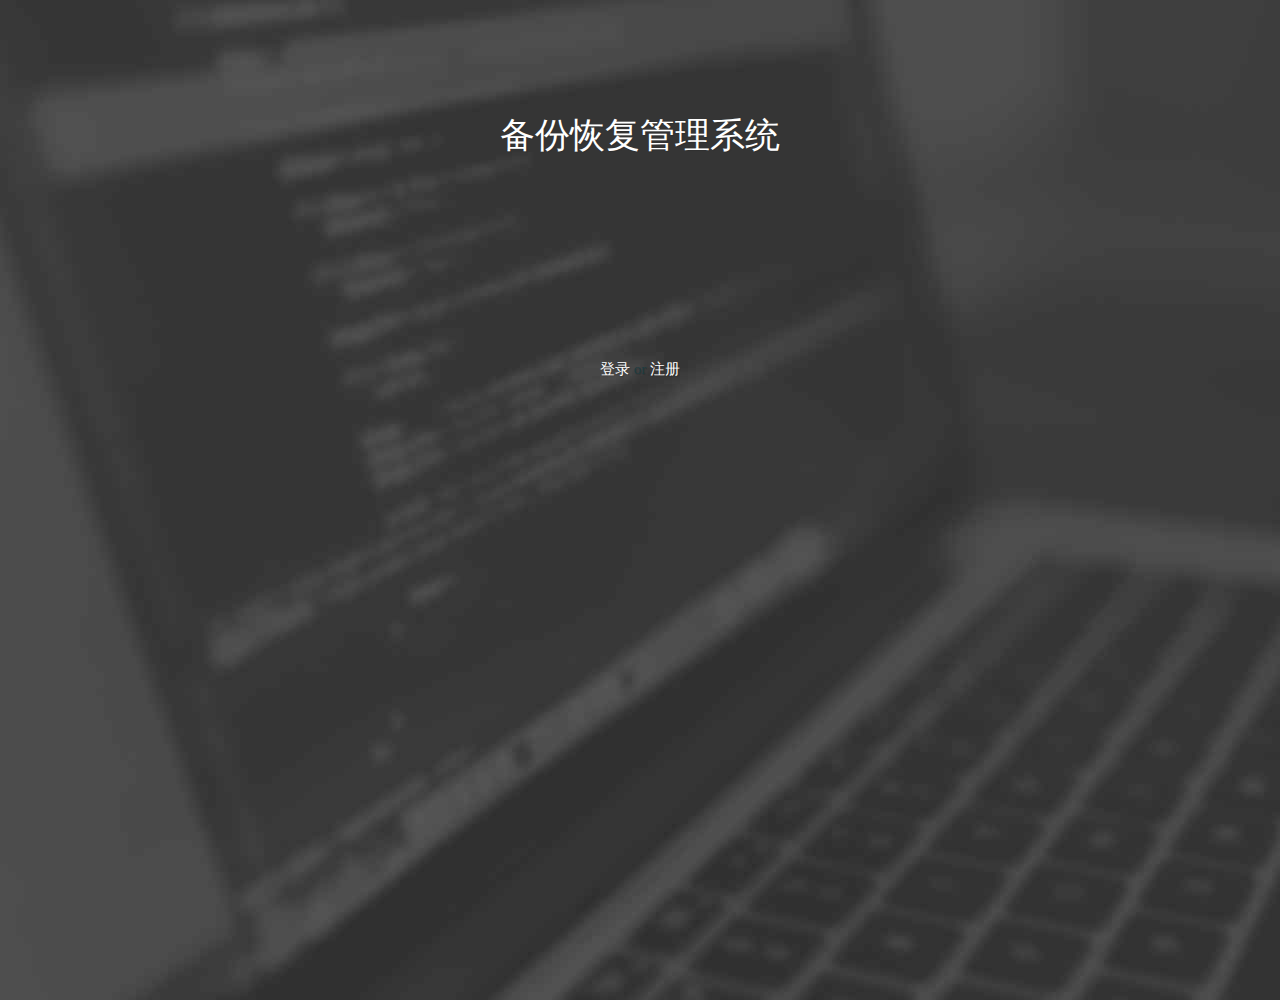
<file: src/main/resources/static/index.html>
<!DOCTYPE html>
<html lang="en">
<head>
    <meta charset="UTF-8">
    <title>备份恢复管理系统</title>
    <meta name="viewport" content="width=device-width, initial-scale=1.0">
    <link rel="shortcut icon" href="../favicon.ico">
    <link rel="stylesheet" type="text/css" href="css/reset.css"/>
    <link rel="stylesheet" type="text/css" href="css/login.css"/>
    <link rel="stylesheet" type="text/css" href="css/animate-custom.css"/>
    <script src="js/bs-table/jquery.min.js"></script>
</head>
<body>
<div class="container">
    <header style="margin-top:100px;">
        <h1 style="color:#fff">备份恢复管理系统</h1>
        <div class="container-responsive" style="margin-top:200px;">
            <a class="text-bold site-header-link" href="/login" style="color:#fff">登录</a>
            <span class="text-gray">or</span>
            <a class="text-bold site-header-link" href="/login#toregister" style="color:#fff">注册</a>
        </div>
    </header>
</div>
</body>
</html>
</file>
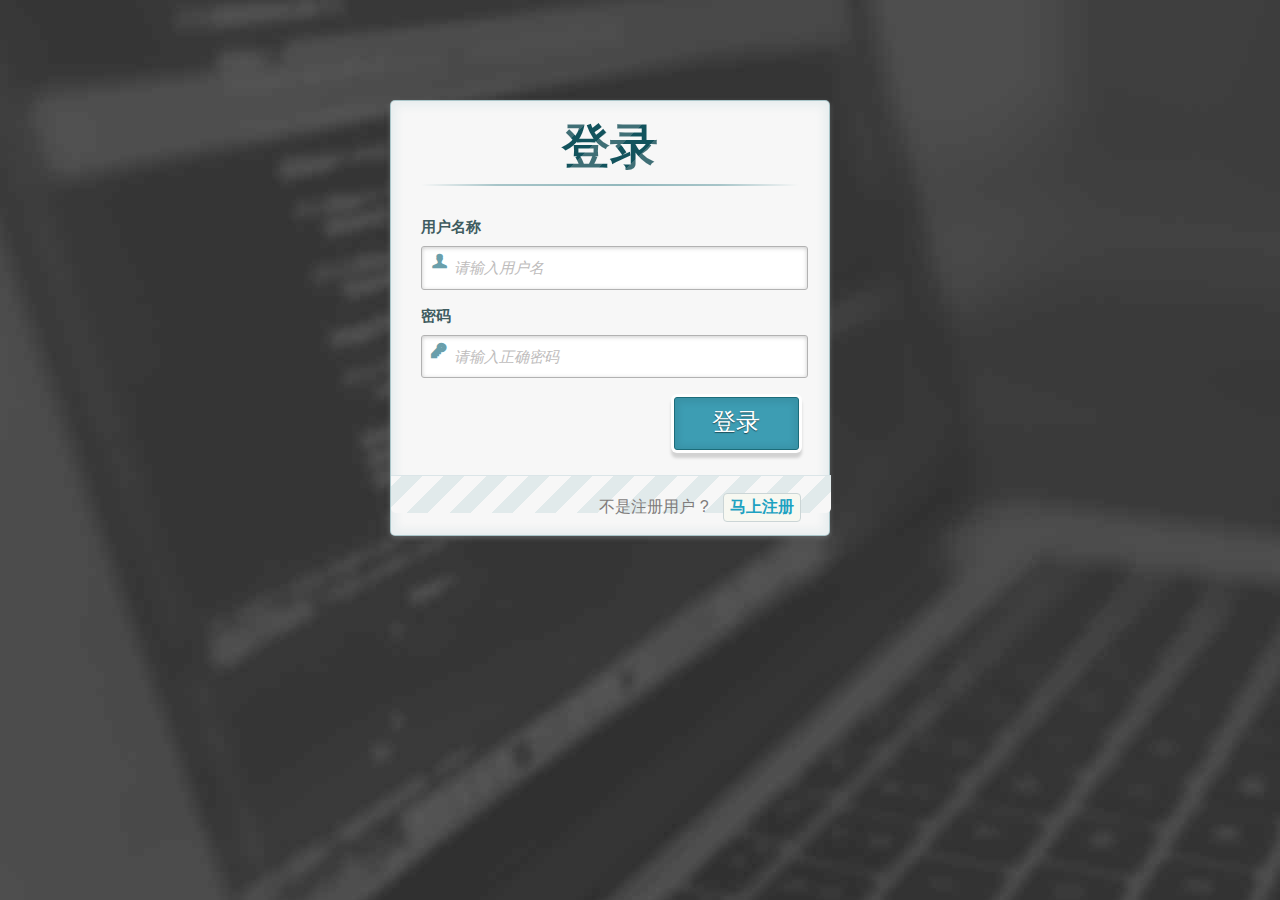
<file: src/main/resources/static/signin.html>
<!DOCTYPE html>
<html lang="en">
<head>
    <meta charset="UTF-8">
    <title>登陆页面</title>
    <meta name="viewport" content="width=device-width, initial-scale=1.0">
    <link rel="shortcut icon" href="../favicon.ico">
    <link rel="stylesheet" href="js/bs-table/bootstrap.min.css">
    <link rel="stylesheet" type="text/css" href="css/reset.css" />
    <link rel="stylesheet" type="text/css" href="css/login.css" />
    <link rel="stylesheet" type="text/css" href="css/animate-custom.css" />
    <script src="js/bs-table/jquery.min.js"></script>
    <script src="js/bs-table/bootstrap.min.js"></script>
    <script src="js/jquery.validate.min.js"></script>
    <script src="js/jquery.form.min.js"></script>
    <script src="js/messages_zh.js"></script>
    <script src="js/bootbox.js"></script>
    <script>
        $(function(){
            $('#signupform').validate({
                submitHandler:function(){
                    $('#signupform').ajaxSubmit({
                        beforeSubmit:function(data,form,options){
                            data.length=2;
                        },
                        success: function (data, status, xhr) {
                            if(data.code=='0000'){
                                bootbox.alert({
                                    message:'注册成功',
                                    size:'small'
                                });
                                window.location.href='/login#tologin'
                            }else{
                                bootbox.alert({
                                    message:'注册失败',
                                    size:'small'
                                });
                            }

                        },
                        error: function (xhr, status, error) {
                            bootbox.alert({
                                message:status+':'+error,
                                size:'small'
                            });
                        }
                    });
                    return false
                },
                rules:{
                    passwordsignup_confirm:{
                        required:true,
                        equalTo:'#passwordsignup'
                    }
                },
                messages:{
                    passwordsignup_confirm:{
                        required:'请再次输入密码',
                        equalTo:'两次密码不一致'
                    }
                }

            });

            $('#loginform').on('submit',function(){
                $(this).ajaxSubmit({
                    success:function(data,status,xhr){
                        if(data.code=='0000'){
                            sessionStorage.username=$('#username').val();
                            window.location.href='/'
                        }else{
                            bootbox.alert({
                                message:data.message,
                                size:'small'
                            });
                        }
                    },
                    error:function(xhr,status,error){
                        bootbox.alert({
                            message:status+':'+error,
                            size:'small'
                        });
                    }
                });
                return false
            });

        })

    </script>
</head>
<body>
<div class="container">
    <!--<header></header>-->
    <section style="margin-top:100px;">
        <div id="container_demo" >
            <a class="hiddenanchor" id="toregister"></a>
            <a class="hiddenanchor" id="tologin"></a>
            <div id="wrapper">
                <div id="login" class="animate form">
                    <form  action="/signIn" autocomplete="on" method="post" id="loginform">
                        <h1>登录</h1>
                        <p>
                            <label for="username" class="uname" data-icon="u" > 用户名称 </label>
                            <input id="username" name="username" required="required" type="text" placeholder="请输入用户名"/>
                        </p>
                        <p>
                            <label for="password" class="youpasswd" data-icon="p"> 密码 </label>
                            <input id="password" name="password" required="required" type="password" placeholder="请输入正确密码" />
                        </p>
                        <p class="login button">
                            <input type="submit" value="登录" />
                        </p>
                        <p class="change_link">
                            不是注册用户 ?
                            <a href="#toregister" class="to_register">马上注册</a>
                        </p>
                    </form>
                </div>

                <div id="register" class="animate form">
                    <form  action="/signUp" autocomplete="on" method="post" id="signupform">
                        <h1> 注册 </h1>
                        <p>
                            <label for="username" class="uname" data-icon="u">用户名称</label>
                            <input id="usernamesignup" name="usernamesignup"  required="required" type="text" placeholder="请输入用户名称" />
                        </p>

                        <p>
                            <label for="passwordsignup" class="youpasswd" data-icon="p">用户密码 </label>
                            <input id="passwordsignup" name="passwordsignup"  required="required" type="password" placeholder="请输入用户密码"/>
                        </p>
                        <p>
                            <label for="passwordsignup_confirm" class="youpasswd" data-icon="p">请确定密码 </label>
                            <input id="passwordsignup_confirm"  name="passwordsignup_confirm" required="required" type="password" placeholder="再次输入密码"/>
                        </p>
                        <p class="signin button">
                            <input type="submit" value="注册"/>
                        </p>
                        <p class="change_link">
                            已经是注册用户 ?
                            <a href="#tologin" class="to_register"> 现在就登录吧 </a>
                        </p>
                    </form>
                </div>
            </div>
        </div>
    </section>
</div>
</body>
</html>
</file>
<file: src/main/resources/static/css/login.css>
/* remove codrops styles and reset the whole thing */
#container_demo{
	 text-align: left;
	 margin: 0;
	 padding: 0;
	 margin: 0 auto;
	 font-family: "Trebuchet MS","Myriad Pro",Arial,sans-serif;
}

/** fonts used for the icons **/ 
@font-face {
    font-family: 'FontomasCustomRegular';
    src: url('fonts/fontomas-webfont.eot');
    src: url('fonts/fontomas-webfont.eot?#iefix') format('embedded-opentype'),
         url('fonts/fontomas-webfont.woff') format('woff'),
         url('fonts/fontomas-webfont.ttf') format('truetype'),
         url('fonts/fontomas-webfont.svg#FontomasCustomRegular') format('svg');
    font-weight: normal;
    font-style: normal;
}
@font-face {
    font-family: 'FranchiseRegular';
    src: url('fonts/franchise-bold-webfont.eot');
    src: url('fonts/franchise-bold-webfont.eot?#iefix') format('embedded-opentype'),
         url('fonts/franchise-bold-webfont.woff') format('woff'),
         url('fonts/franchise-bold-webfont.ttf') format('truetype'),
         url('fonts/franchise-bold-webfont.svg#FranchiseRegular') format('svg');
    font-weight: normal;
    font-style: normal;

}
a.hiddenanchor{
	display: none;
}
/** The wrapper that will contain our two forms **/
#wrapper{
	width: 60%;
	right: 0px;
	min-height: 560px;	
	margin: 0px auto;	
	width: 500px;
	position: relative;	
}
/**** Styling the form elements **/

/**** general text styling ****/
#wrapper a{
	color: rgb(95, 155, 198);
	text-decoration: underline;
}

#wrapper h1{
	font-size: 48px;
	color: rgb(6, 106, 117);
	padding: 2px 0 10px 0;
	font-family: 'FranchiseRegular','Arial Narrow',Arial,sans-serif;
	font-weight: bold;
	text-align: center;
	padding-bottom: 30px;
}
/** For the moment only webkit supports the background-clip:text; */
#wrapper h1{
    background: -webkit-repeating-linear-gradient(-45deg, 
	rgb(18, 83, 93) , 
	rgb(18, 83, 93) 20px, 
	rgb(64, 111, 118) 20px, 
	rgb(64, 111, 118) 40px, 
	rgb(18, 83, 93) 40px);
	-webkit-text-fill-color: transparent;
	-webkit-background-clip: text;
}
#wrapper h1:after{
	content: ' ';
	display: block;
	width: 100%;
	height: 2px;
	margin-top: 10px;
	background: -moz-linear-gradient(left, rgba(147,184,189,0) 0%, rgba(147,184,189,0.8) 20%, rgba(147,184,189,1) 53%, rgba(147,184,189,0.8) 79%, rgba(147,184,189,0) 100%); 
	background: -webkit-gradient(linear, left top, right top, color-stop(0%,rgba(147,184,189,0)), color-stop(20%,rgba(147,184,189,0.8)), color-stop(53%,rgba(147,184,189,1)), color-stop(79%,rgba(147,184,189,0.8)), color-stop(100%,rgba(147,184,189,0))); 
	background: -webkit-linear-gradient(left, rgba(147,184,189,0) 0%,rgba(147,184,189,0.8) 20%,rgba(147,184,189,1) 53%,rgba(147,184,189,0.8) 79%,rgba(147,184,189,0) 100%); 
	background: -o-linear-gradient(left, rgba(147,184,189,0) 0%,rgba(147,184,189,0.8) 20%,rgba(147,184,189,1) 53%,rgba(147,184,189,0.8) 79%,rgba(147,184,189,0) 100%); 
	background: -ms-linear-gradient(left, rgba(147,184,189,0) 0%,rgba(147,184,189,0.8) 20%,rgba(147,184,189,1) 53%,rgba(147,184,189,0.8) 79%,rgba(147,184,189,0) 100%); 
	background: linear-gradient(left, rgba(147,184,189,0) 0%,rgba(147,184,189,0.8) 20%,rgba(147,184,189,1) 53%,rgba(147,184,189,0.8) 79%,rgba(147,184,189,0) 100%); 
}

#wrapper p{
	margin-bottom:15px;
}
#wrapper p:first-child{
	margin: 0px;
}
#wrapper label{
	color: rgb(64, 92, 96);
	position: relative;
}

/**** advanced input styling ****/
/* placeholder */
::-webkit-input-placeholder  { 
	color: rgb(190, 188, 188); 
	font-style: italic;
}
input:-moz-placeholder,
textarea:-moz-placeholder{ 
	color: rgb(190, 188, 188);
	font-style: italic;
} 
input {
  outline: none;
}

/* all the input except submit and checkbox */
#wrapper input:not([type="checkbox"]){
	width: 92%;
	margin-top: 4px;
	padding: 10px 5px 10px 32px;	
	border: 1px solid rgb(178, 178, 178);
	-webkit-appearance: textfield;
	-webkit-box-sizing: content-box;
	  -moz-box-sizing : content-box;
	       box-sizing : content-box;
	-webkit-border-radius: 3px;
	   -moz-border-radius: 3px;
	        border-radius: 3px;
	-webkit-box-shadow: 0px 1px 4px 0px rgba(168, 168, 168, 0.6) inset;
	   -moz-box-shadow: 0px 1px 4px 0px rgba(168, 168, 168, 0.6) inset;
	        box-shadow: 0px 1px 4px 0px rgba(168, 168, 168, 0.6) inset;
	-webkit-transition: all 0.2s linear;
	   -moz-transition: all 0.2s linear;
	     -o-transition: all 0.2s linear;
	        transition: all 0.2s linear;
}
#wrapper input:not([type="checkbox"]):active,
#wrapper input:not([type="checkbox"]):focus{
	border: 1px solid rgba(91, 90, 90, 0.7);
	background: rgba(238, 236, 240, 0.2);	
	-webkit-box-shadow: 0px 1px 4px 0px rgba(168, 168, 168, 0.9) inset;
	   -moz-box-shadow: 0px 1px 4px 0px rgba(168, 168, 168, 0.9) inset;
	        box-shadow: 0px 1px 4px 0px rgba(168, 168, 168, 0.9) inset;
} 

/** the magic icon trick ! **/
[data-icon]:after {
    content: attr(data-icon);
    font-family: 'FontomasCustomRegular';
    color: rgb(106, 159, 171);
    position: absolute;
    left: 10px;
    top: 35px;
	width: 30px;
}

/*styling both submit buttons */
#wrapper p.button input{
	width: 30%;
	cursor: pointer;	
	background: rgb(61, 157, 179);
	padding: 8px 5px;
	font-family: 'BebasNeueRegular','Arial Narrow',Arial,sans-serif;
	color: #fff;
	font-size: 24px;	
	border: 1px solid rgb(28, 108, 122);	
	margin-bottom: 10px;	
	text-shadow: 0 1px 1px rgba(0, 0, 0, 0.5);
	-webkit-border-radius: 3px;
	   -moz-border-radius: 3px;
	        border-radius: 3px;	
	-webkit-box-shadow: 0px 1px 6px 4px rgba(0, 0, 0, 0.07) inset,
	        0px 0px 0px 3px rgb(254, 254, 254),
	        0px 5px 3px 3px rgb(210, 210, 210);
	   -moz-box-shadow:0px 1px 6px 4px rgba(0, 0, 0, 0.07) inset,
	        0px 0px 0px 3px rgb(254, 254, 254),
	        0px 5px 3px 3px rgb(210, 210, 210);
	        box-shadow:0px 1px 6px 4px rgba(0, 0, 0, 0.07) inset,
	        0px 0px 0px 3px rgb(254, 254, 254),
	        0px 5px 3px 3px rgb(210, 210, 210);
	-webkit-transition: all 0.2s linear;
	   -moz-transition: all 0.2s linear;
	     -o-transition: all 0.2s linear;
	        transition: all 0.2s linear;
}
#wrapper p.button input:hover{
	background: rgb(74, 179, 198);
}
#wrapper p.button input:active,
#wrapper p.button input:focus{
	background: rgb(40, 137, 154);
	position: relative;
	top: 1px;
	border: 1px solid rgb(12, 76, 87);	
	-webkit-box-shadow: 0px 1px 6px 4px rgba(0, 0, 0, 0.2) inset;
	   -moz-box-shadow: 0px 1px 6px 4px rgba(0, 0, 0, 0.2) inset;
	        box-shadow: 0px 1px 6px 4px rgba(0, 0, 0, 0.2) inset;
}
p.login.button,
p.signin.button{
	text-align: right;
	margin: 5px 0;
}


/* styling the checkbox "keep me logged in"*/
.keeplogin{
	margin-top: -5px;
}
.keeplogin input,
.keeplogin label{
	display: inline-block;
	font-size: 12px;	
	font-style: italic;
}
.keeplogin input#loginkeeping{
	margin-right: 5px;
}
.keeplogin label{
	width: 80%;
}


/*styling the links to change from one form to another */

p.change_link{
	position: absolute;
	color: rgb(127, 124, 124);
	left: 0px;
	height: 20px;
	width: 440px;
	padding: 17px 30px 20px 30px;
	font-size: 16px	;
	text-align: right;
	border-top: 1px solid rgb(219, 229, 232);
	-webkit-border-radius: 0 0  5px 5px;
	   -moz-border-radius: 0 0  5px 5px;
	        border-radius: 0 0  5px 5px;
	background: rgb(225, 234, 235);
	background: -moz-repeating-linear-gradient(-45deg, 
	rgb(247, 247, 247) , 
	rgb(247, 247, 247) 15px, 
	rgb(225, 234, 235) 15px, 
	rgb(225, 234, 235) 30px, 
	rgb(247, 247, 247) 30px
	);
	background: -webkit-repeating-linear-gradient(-45deg, 
	rgb(247, 247, 247) , 
	rgb(247, 247, 247) 15px, 
	rgb(225, 234, 235) 15px, 
	rgb(225, 234, 235) 30px, 
	rgb(247, 247, 247) 30px
	);
	background: -o-repeating-linear-gradient(-45deg, 
	rgb(247, 247, 247) , 
	rgb(247, 247, 247) 15px, 
	rgb(225, 234, 235) 15px, 
	rgb(225, 234, 235) 30px, 
	rgb(247, 247, 247) 30px
	);
	background: repeating-linear-gradient(-45deg, 
	rgb(247, 247, 247) , 
	rgb(247, 247, 247) 15px, 
	rgb(225, 234, 235) 15px, 
	rgb(225, 234, 235) 30px, 
	rgb(247, 247, 247) 30px
	);
}
#wrapper p.change_link a {
	display: inline-block;
	font-weight: bold;
	background: rgb(247, 248, 241);
	padding: 2px 6px;
	color: rgb(29, 162, 193);
	margin-left: 10px;
	text-decoration: none;
	-webkit-border-radius: 4px;
	-moz-border-radius: 4px;
	border-radius: 4px;
	border: 1px solid rgb(203, 213, 214);
	-webkit-transition: all 0.4s linear;
	-moz-transition: all 0.4s  linear;
	-o-transition: all 0.4s linear;
	-ms-transition: all 0.4s  linear;
	transition: all 0.4s  linear;
}
#wrapper p.change_link a:hover {
	color: rgb(57, 191, 215);
	background: rgb(247, 247, 247);
	border: 1px solid rgb(74, 179, 198);
}
#wrapper p.change_link a:active{
	position: relative;
	top: 1px;
}
/** Styling both forms **/
#register, 
#login{
	position: absolute;
	top: 0px;
	width: 88%;	
	padding: 18px 6% 60px 6%;
	margin: 0 0 35px 0;
	background: rgb(247, 247, 247);
	border: 1px solid rgba(147, 184, 189,0.8);
	-webkit-box-shadow: 0pt 2px 5px rgba(105, 108, 109,  0.7),	0px 0px 8px 5px rgba(208, 223, 226, 0.4) inset;
	   -moz-box-shadow: 0pt 2px 5px rgba(105, 108, 109,  0.7),	0px 0px 8px 5px rgba(208, 223, 226, 0.4) inset;
	        box-shadow: 0pt 2px 5px rgba(105, 108, 109,  0.7),	0px 0px 8px 5px rgba(208, 223, 226, 0.4) inset;
	-webkit-box-shadow: 5px;
	-moz-border-radius: 5px;
		 border-radius: 5px;
			
}
#register{	
	z-index: 21;
	opacity: 0;
}
#login{
	z-index: 22;
}
#toregister:target ~ #wrapper #register,
#tologin:target ~ #wrapper #login{
	z-index: 22;
	-webkit-animation-name: fadeInLeft;
	-moz-animation-name: fadeInLeft;
	-ms-animation-name: fadeInLeft;
	-o-animation-name: fadeInLeft;
	animation-name: fadeInLeft;
	-webkit-animation-delay: .1s;
	-moz-animation-delay: .1s;
	-o-animation-delay: .1s;
	-ms-animation-delay: .1s;
	animation-delay: .1s;
}
#toregister:target ~ #wrapper #login,
#tologin:target ~ #wrapper #register{
	-webkit-animation-name: fadeOutLeftBig;
	-moz-animation-name: fadeOutLeftBig;
	-ms-animation-name: fadeOutLeftBig;
	-o-animation-name: fadeOutLeftBig;
	animation-name: fadeOutLeftBig;
}

/** the actual animation, credit where due : http://daneden.me/animate/ ***/
.animate{
	-webkit-animation-duration: 1s;
	-webkit-animation-timing-function: ease;
	-webkit-animation-fill-mode: both;
	
	-moz-animation-duration: 1s;
	-moz-animation-timing-function: ease;
	-moz-animation-fill-mode: both;
	
	-o-animation-duration: 1s;
	-o-animation-timing-function: ease;
	-o-animation-fill-mode: both;
	
	-ms-animation-duration: 1s;
	-ms-animation-timing-function: ease;
	-ms-animation-fill-mode: both;
	
	animation-duration: 1s;
	animation-timing-function: ease;
	animation-fill-mode: both;
}

/** yerk some ugly IE fixes 'cause I know someone will ask "why does it look ugly in IE?", no matter how many warnings I will put in the article */

.lt8 #wrapper input{
	padding: 10px 5px 10px 32px;
    width: 92%;
}
.lt8 #wrapper input[type=checkbox]{
	width: 10px;
	padding: 0;
}
.lt8 #wrapper h1{
	color: #066A75;
}
.lt8 #register{	
	display: none;
}
.lt8 p.change_link,
.ie9 p.change_link{
	position: absolute;
	height: 90px;
	background: transparent;
}
</file>
